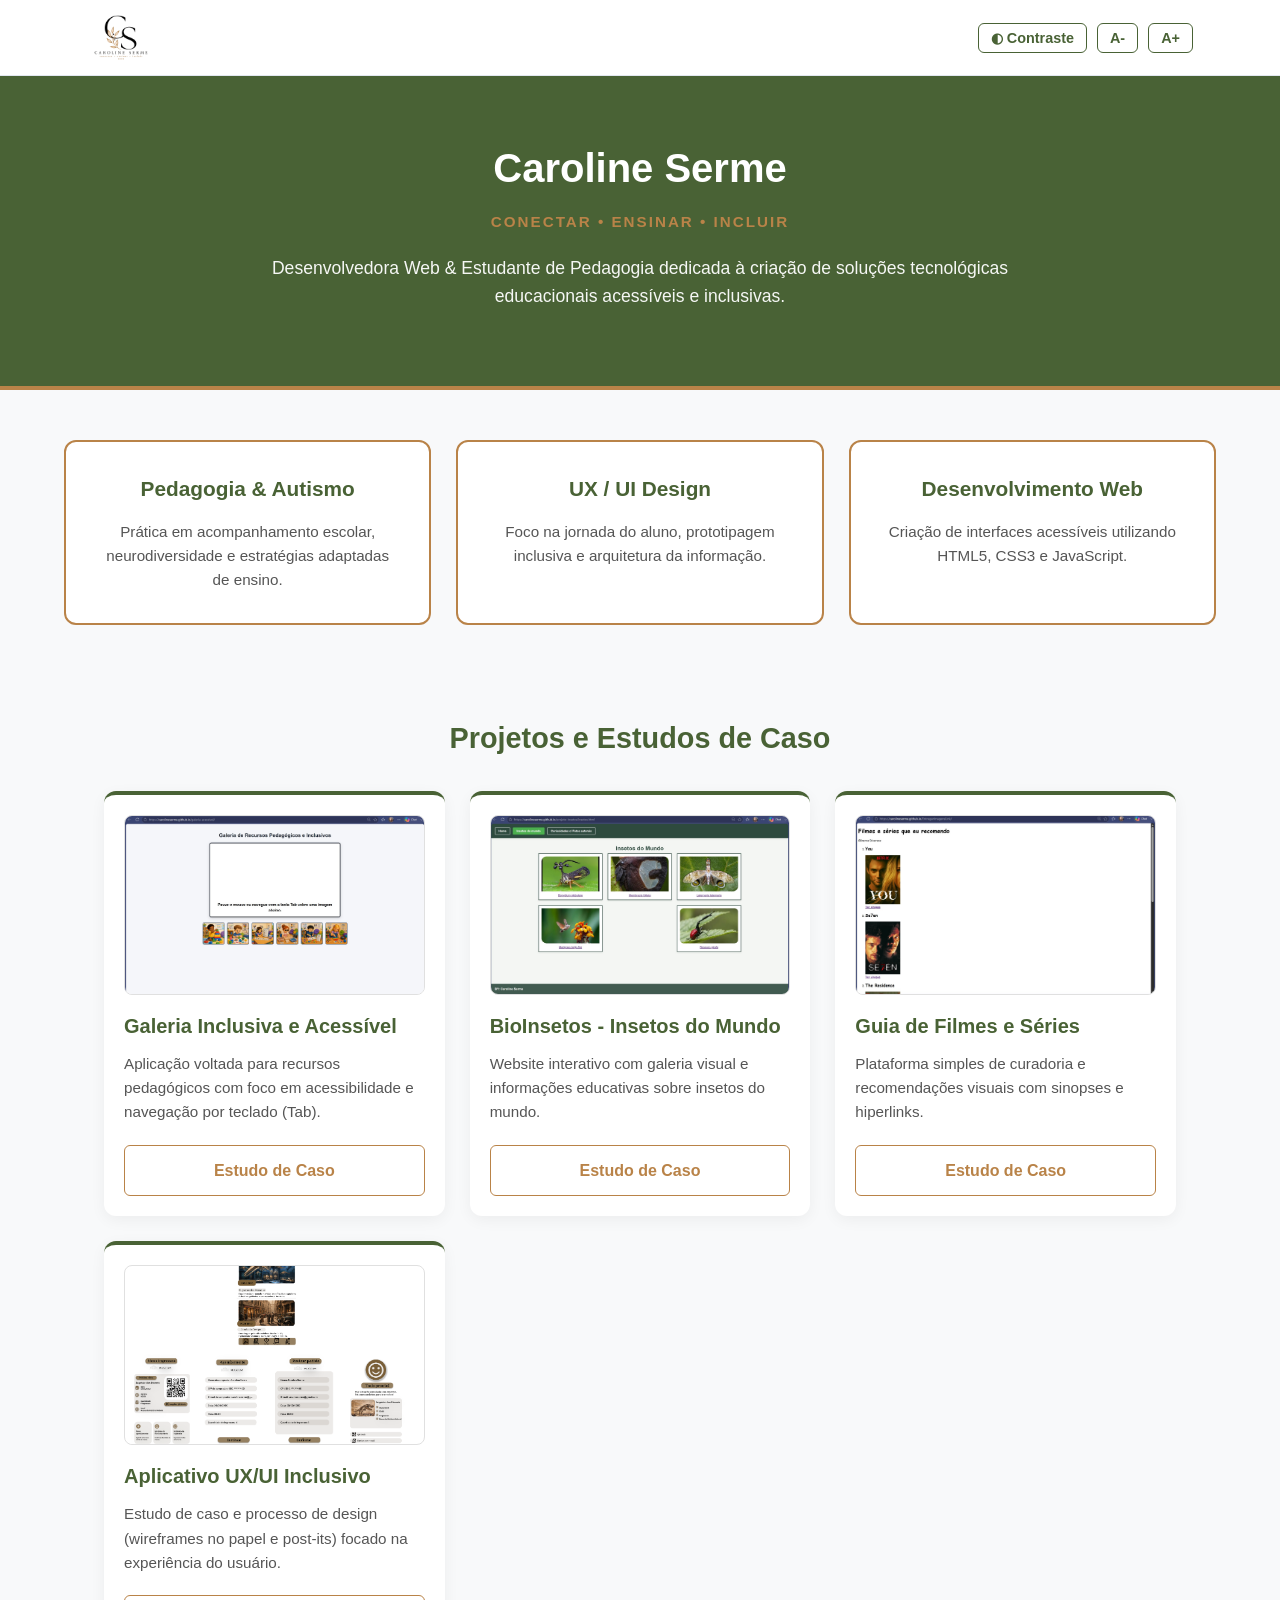
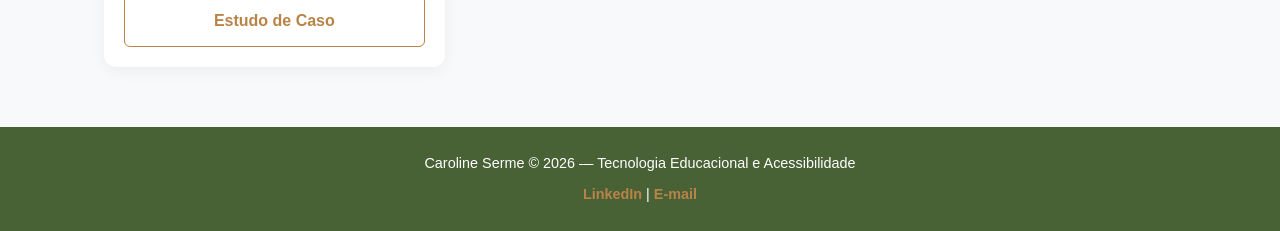
<file: index.html>
<!DOCTYPE html>
<html lang="pt-BR">
<head>
    <meta charset="UTF-8">
    <meta name="viewport" content="width=device-width, initial-scale=1.0">
    <title>Caroline Serme | Portfólio</title>
    <link rel="stylesheet" href="style.css">
    <link rel="icon" type="image/x-icon" href="img/favicon.ico">
</head>
<body>

    <!-- CABEÇALHO -->
    <header class="header">
        <div class="header-container">
            <div class="logo">
                <img src="img/logo.png" alt="Logotipo Caroline Serme">
            </div>
            <div class="accessibility-buttons">
                <button id="btn-contrast" class="access-btn">◐ Contraste</button>
                <button id="btn-decrease-font" class="access-btn">A-</button>
                <button id="btn-increase-font" class="access-btn">A+</button>
            </div>
        </div>
    </header>

    <!-- HERO SECTION -->
    <section class="hero">
        <div class="hero-container">
            <h1>Caroline Serme</h1>
            <p class="subtitle">CONECTAR • ENSINAR • INCLUIR</p>
            <p class="description">
                Desenvolvedora Web & Estudante de Pedagogia dedicada à criação de soluções tecnológicas educacionais acessíveis e inclusivas.
            </p>
        </div>
    </section>

    <!-- PILARES DE ATUAÇÃO -->
    <section class="pillars">
        <div class="pillars-container">
            <div class="pillar-card">
                <h3>Pedagogia & Autismo</h3>
                <p>Prática em acompanhamento escolar, neurodiversidade e estratégias adaptadas de ensino.</p>
            </div>
            <div class="pillar-card">
                <h3>UX / UI Design</h3>
                <p>Foco na jornada do aluno, prototipagem inclusiva e arquitetura da informação.</p>
            </div>
            <div class="pillar-card">
                <h3>Desenvolvimento Web</h3>
                <p>Criação de interfaces acessíveis utilizando HTML5, CSS3 e JavaScript.</p>
            </div>
        </div>
    </section>

    <!-- PROJETOS E ESTUDOS DE CASO -->
    <main class="projects-section">
    <h2>Projetos e Estudos de Caso</h2>
    <div class="projects-container">

        <!-- CARD 1: GALERIA INCLUSIVA -->
        <div class="project-card">
            <img src="img/preview-galeria.png" alt="Preview da Galeria Inclusiva" class="project-img">
            <h3>Galeria Inclusiva e Acessível</h3>
            <p>Aplicação voltada para recursos pedagógicos com foco em acessibilidade e navegação por teclado (Tab).</p>
            <a href="galeria.html" class="btn-project btn-outline">Estudo de Caso</a>
        </div>

        <!-- CARD 2: INSETOS DO MUNDO -->
        <div class="project-card">
            <img src="img/preview-insetos.png" alt="Preview do site Insetos do Mundo" class="project-img">
            <h3>BioInsetos - Insetos do Mundo</h3>
            <p>Website interativo com galeria visual e informações educativas sobre insetos do mundo.</p>
            <a href="insetos.html" class="btn-project btn-outline">Estudo de Caso</a>
        </div>

        <!-- CARD 3: GUIA DE FILMES E SÉRIES -->
        <div class="project-card">
            <img src="img/preview-filmes.png" alt="Preview do Guia de Filmes e Séries" class="project-img">
            <h3>Guia de Filmes e Séries</h3>
            <p>Plataforma simples de curadoria e recomendações visuais com sinopses e hiperlinks.</p>
            <a href="filmes.html" class="btn-project btn-outline">Estudo de Caso</a>
        </div>

        <!-- CARD 4: APLICATIVO UX/UI INCLUSIVO -->
        <div class="project-card">
            <img src="img/ux-app-telas-finais.png" alt="Preview do Aplicativo UX/UI Inclusivo" class="project-img">
            <h3>Aplicativo UX/UI Inclusivo</h3>
            <p>Estudo de caso e processo de design (wireframes no papel e post-its) focado na experiência do usuário.</p>
            <a href="app-ux.html" class="btn-project btn-outline">Estudo de Caso</a>
        </div>

    </div>
</main>

    <!-- RODAPÉ -->
    <footer class="footer">
        <p>Caroline Serme © 2026 — Tecnologia Educacional e Acessibilidade</p>
        <div class="footer-links">
            <a href="https://www.linkedin.com/in/carolineserme/" target="_blank">LinkedIn</a> | 
            <a href="mailto:carolineserme22@gmail.com">E-mail</a>
        </div>
    </footer>

    <script src="script.js"></script>
</body>
</html>
</file>
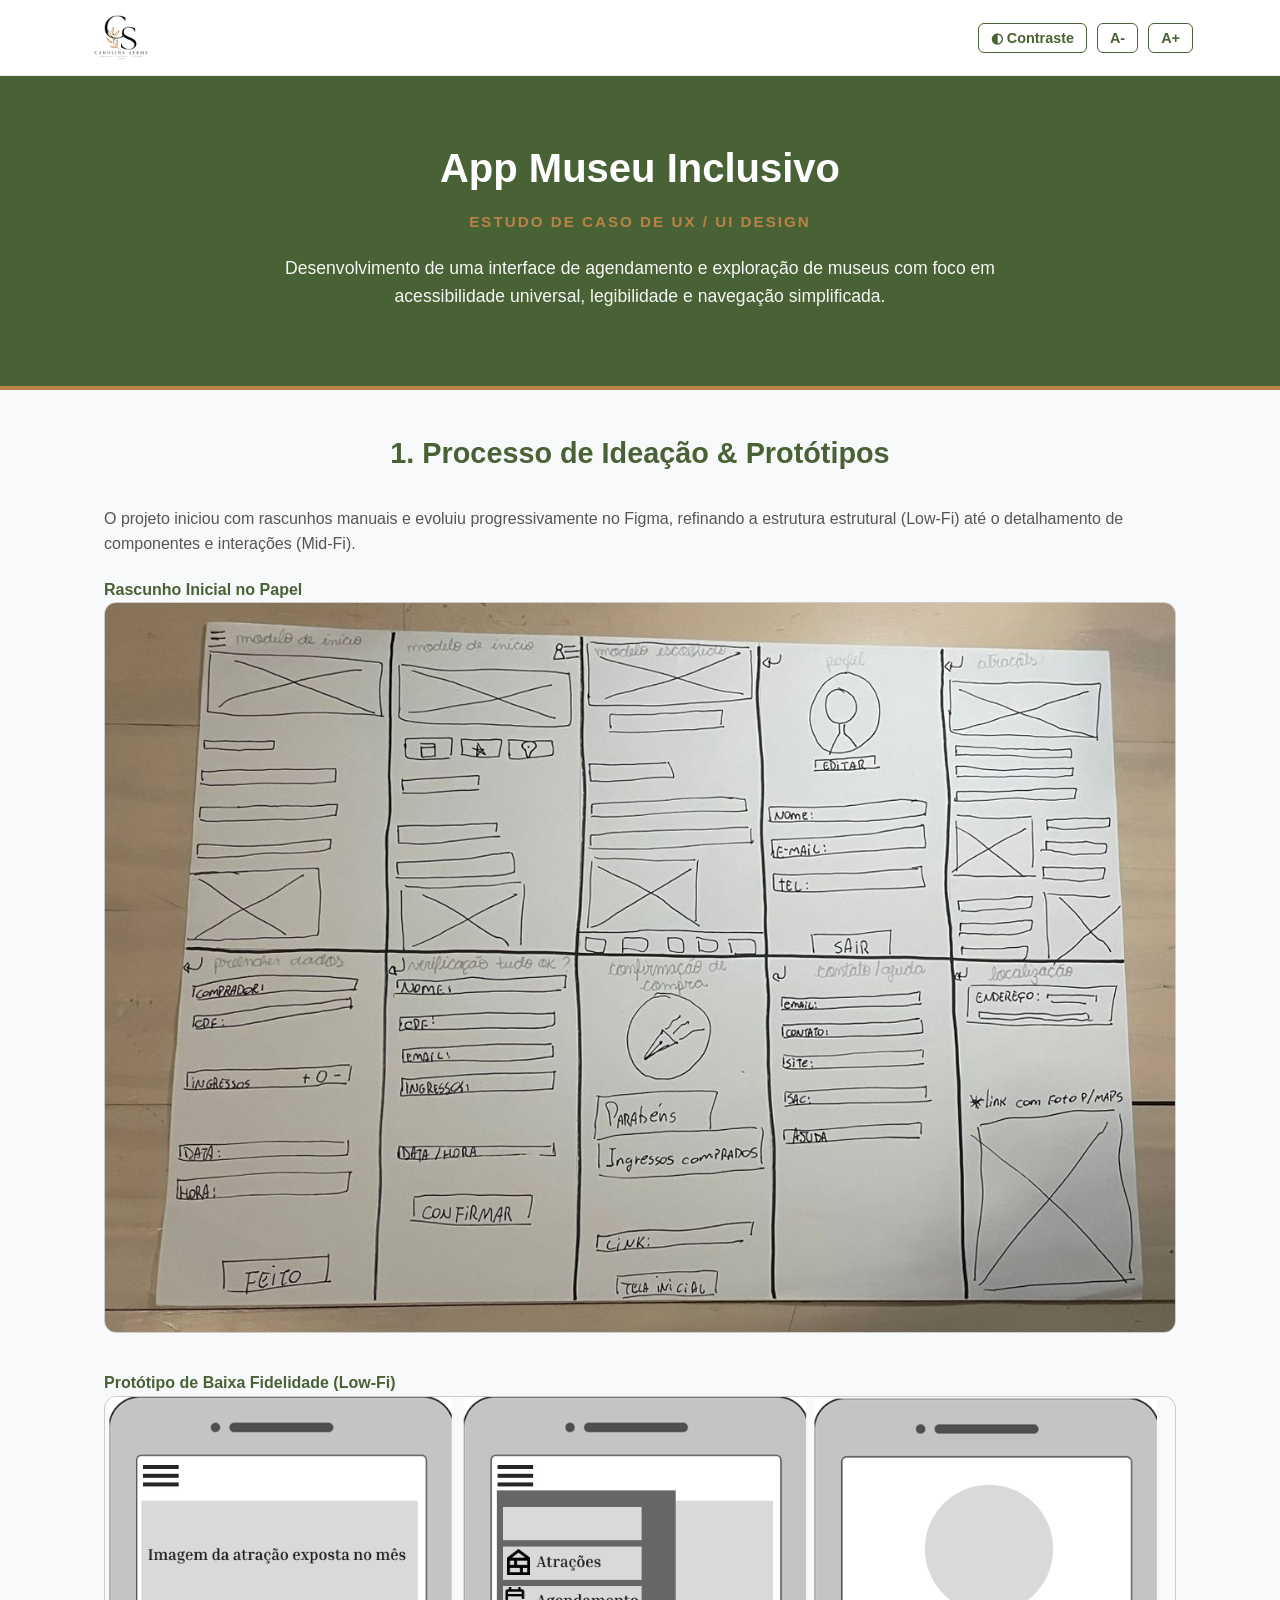
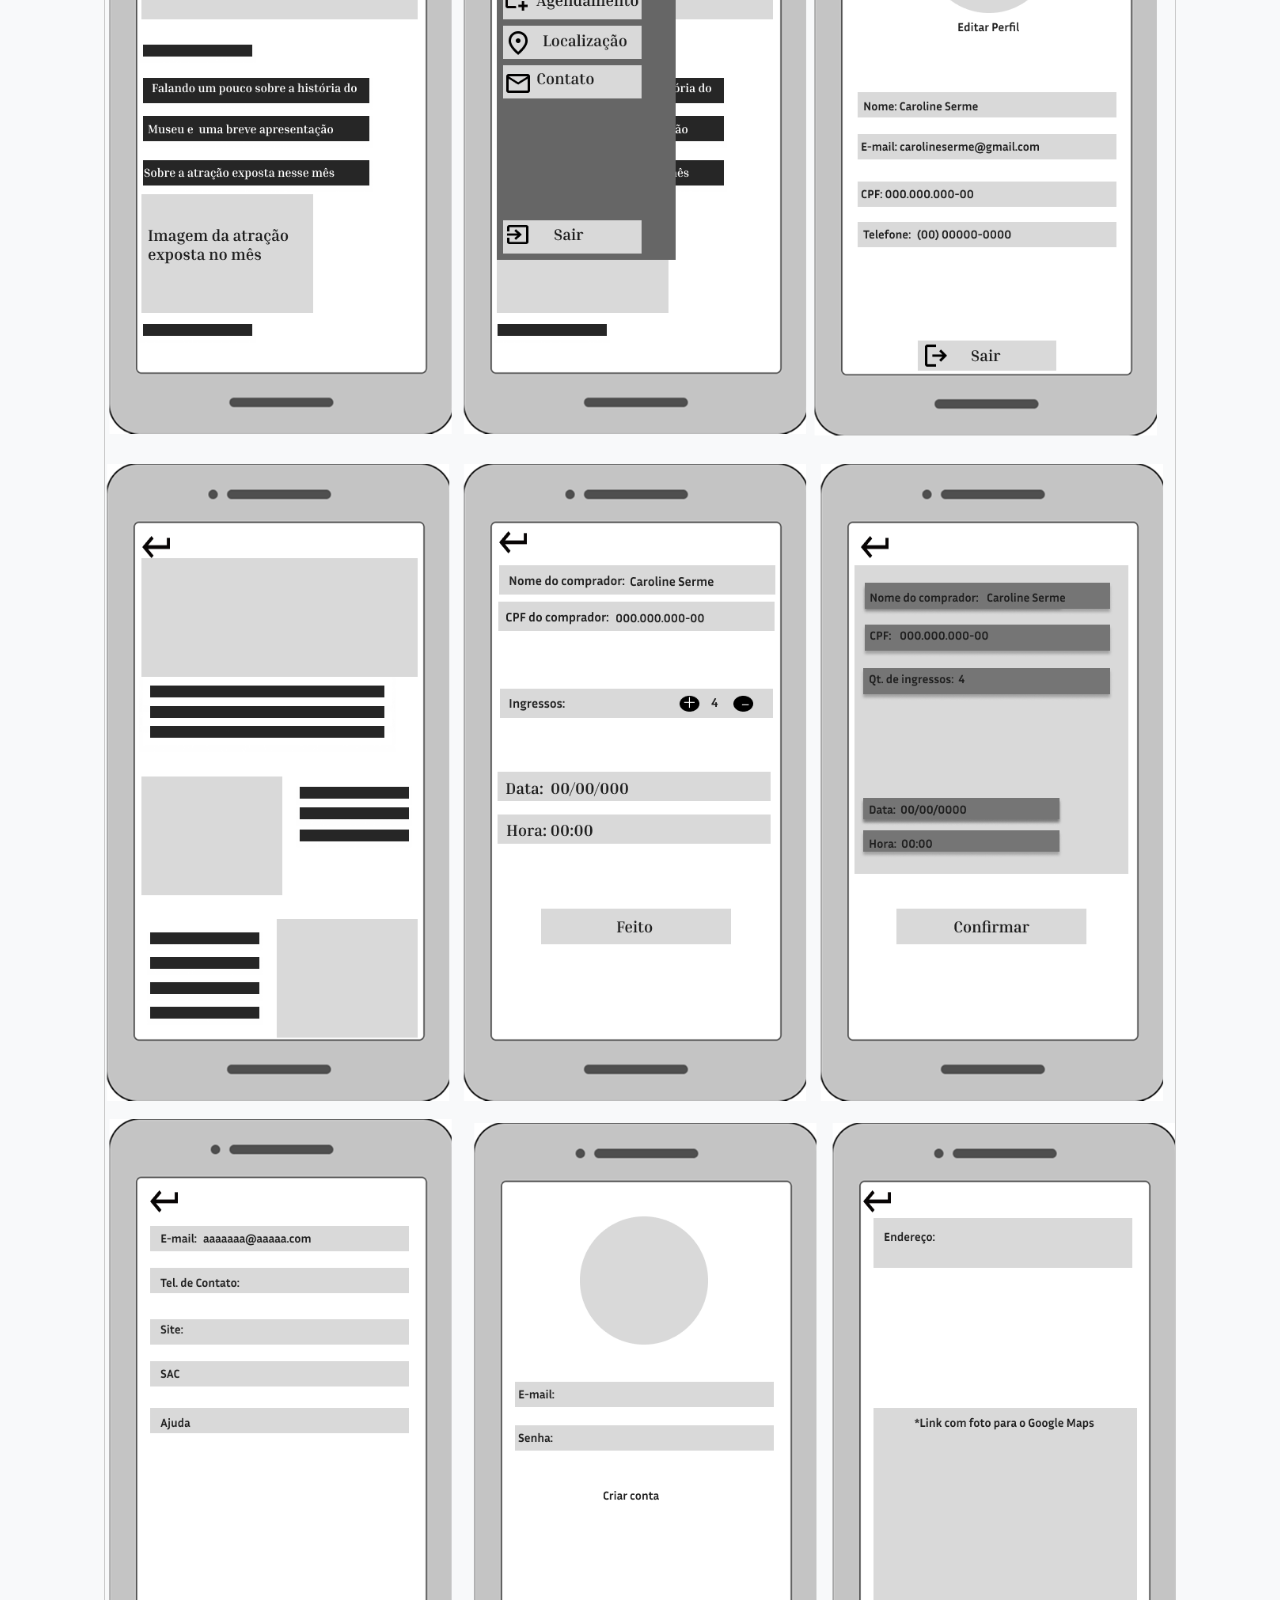
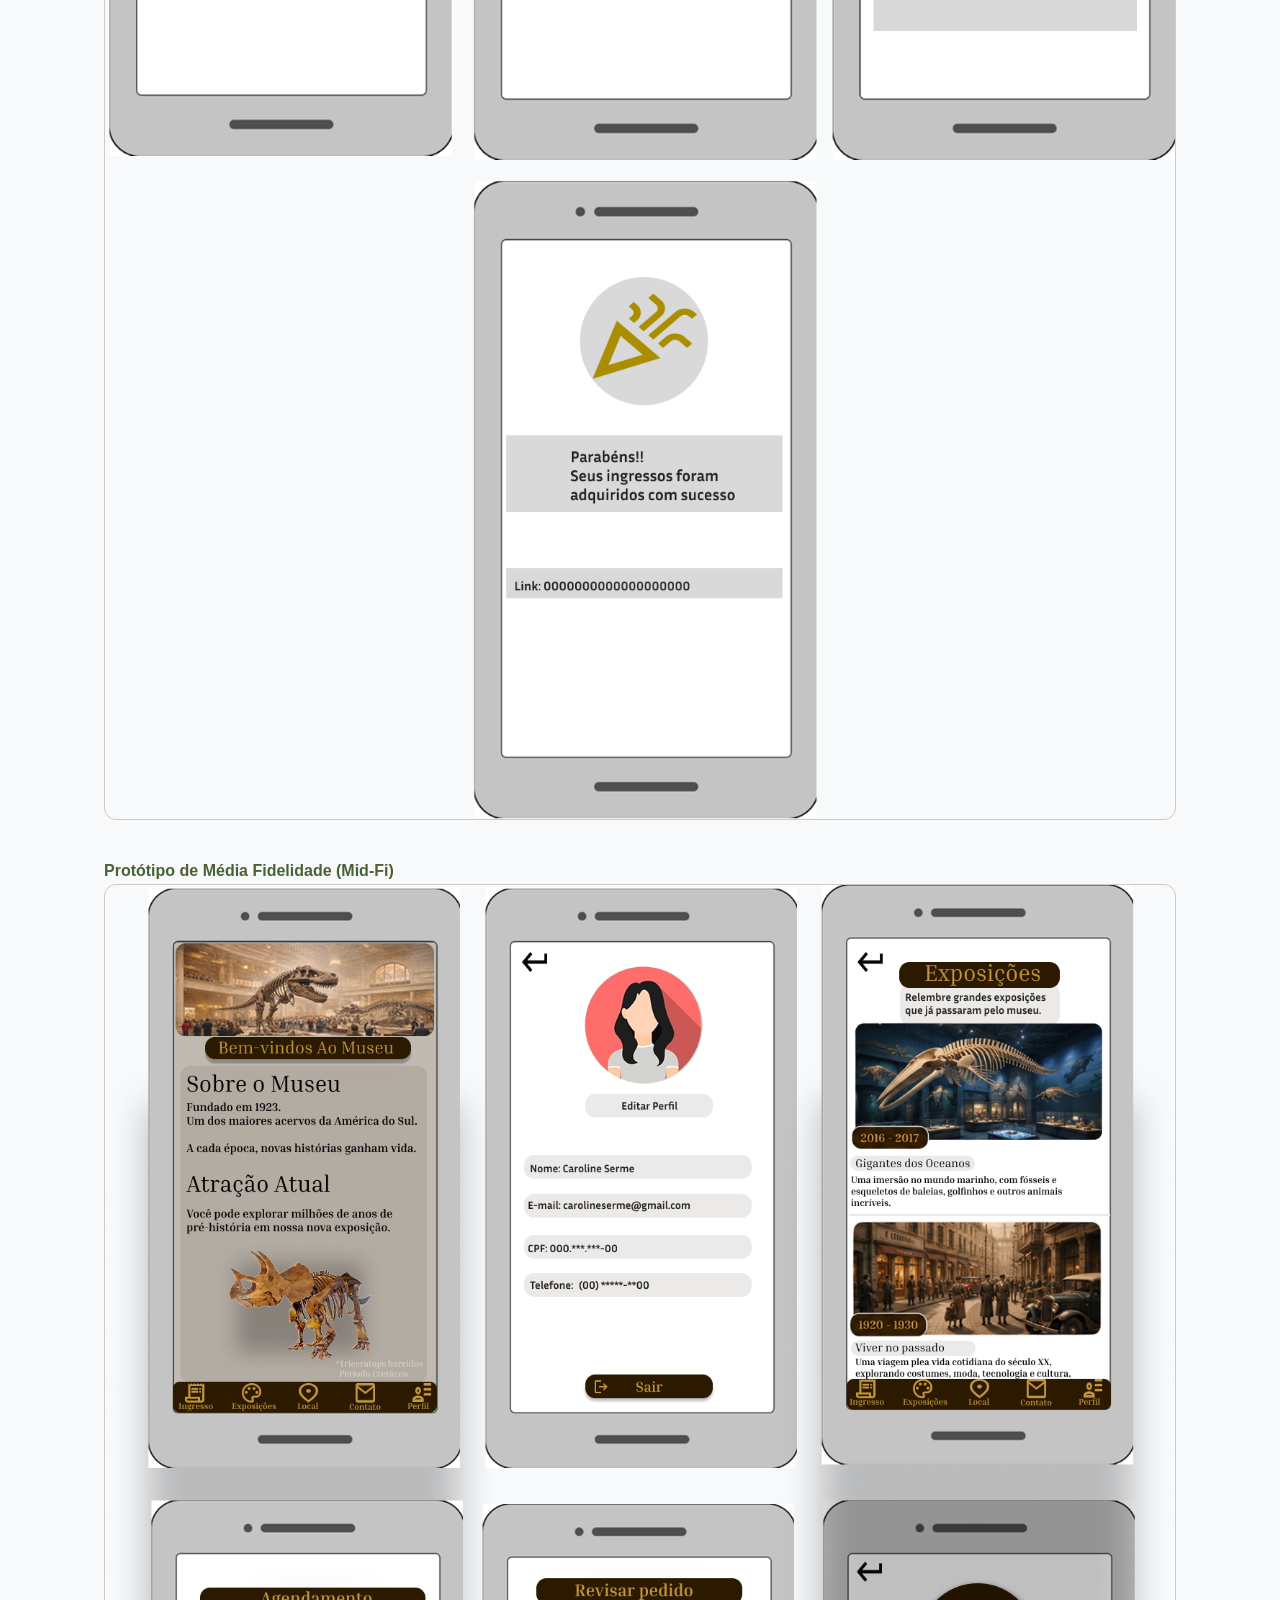
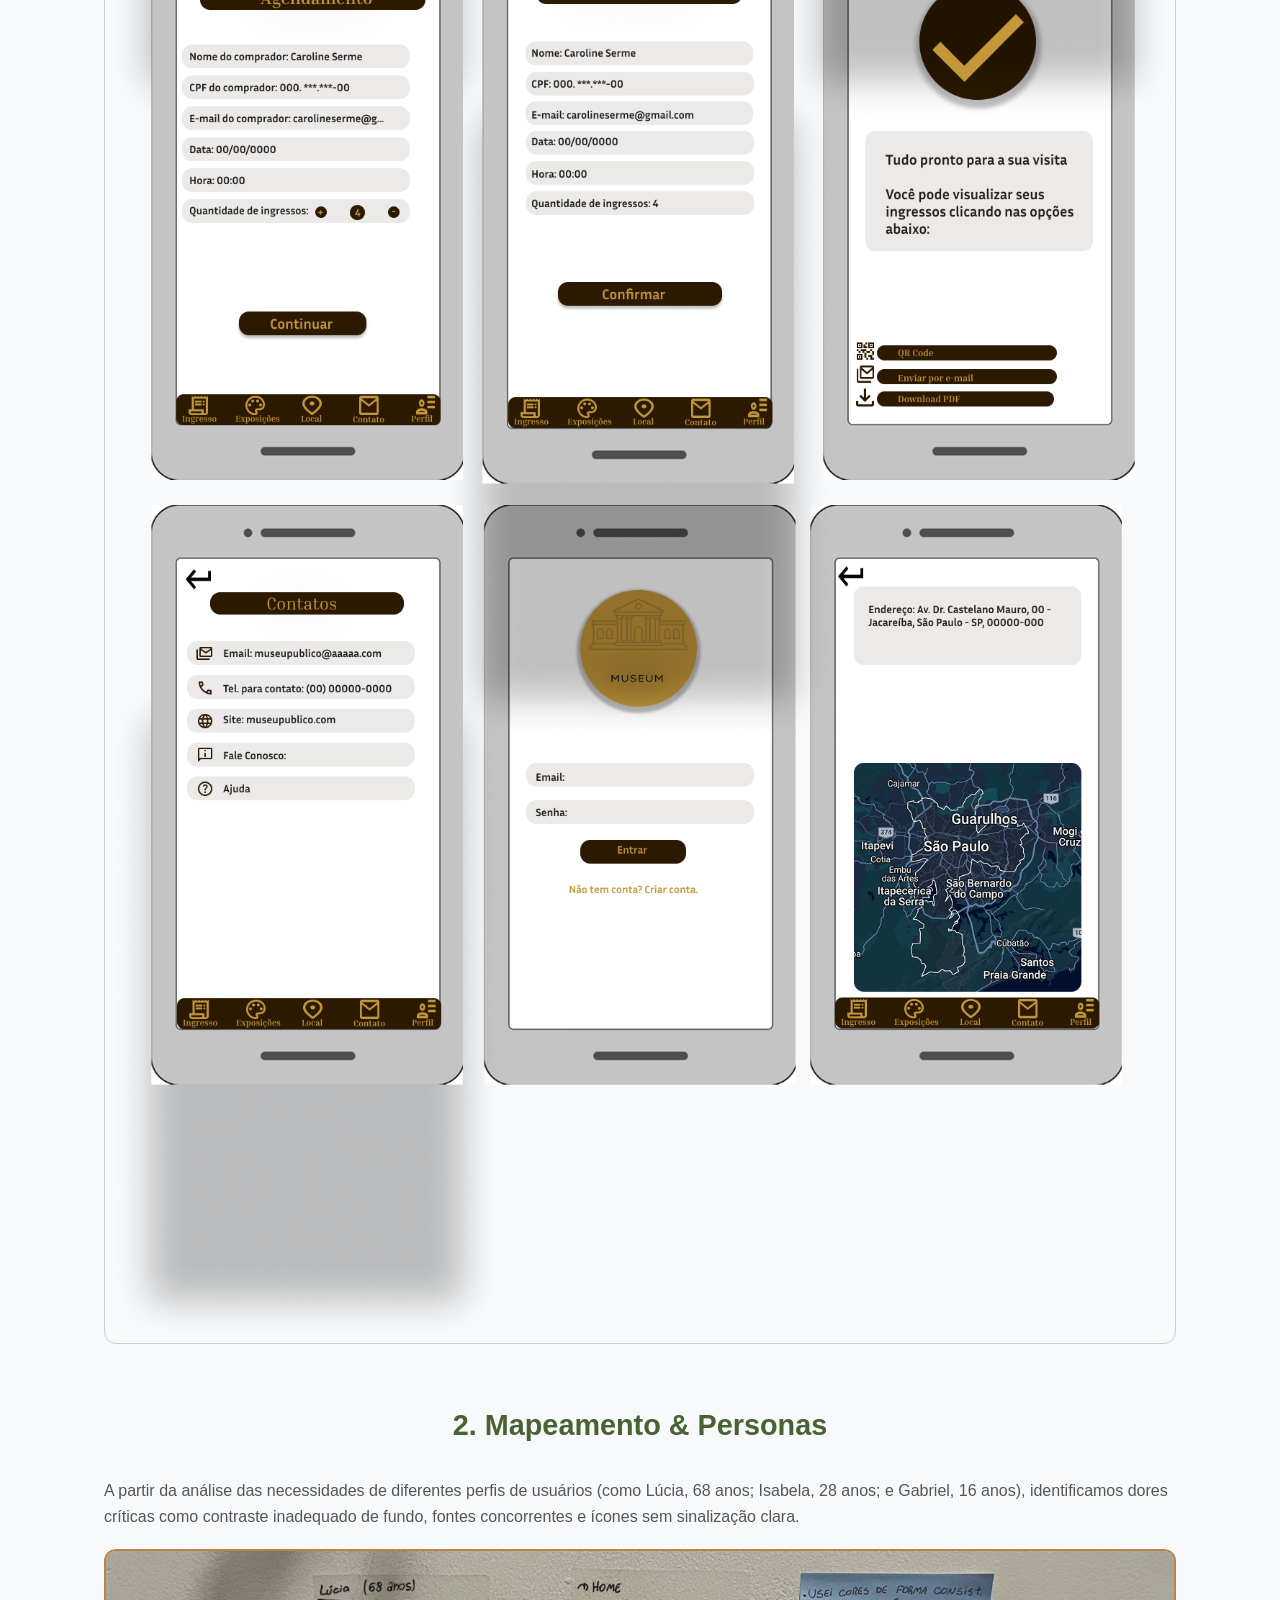
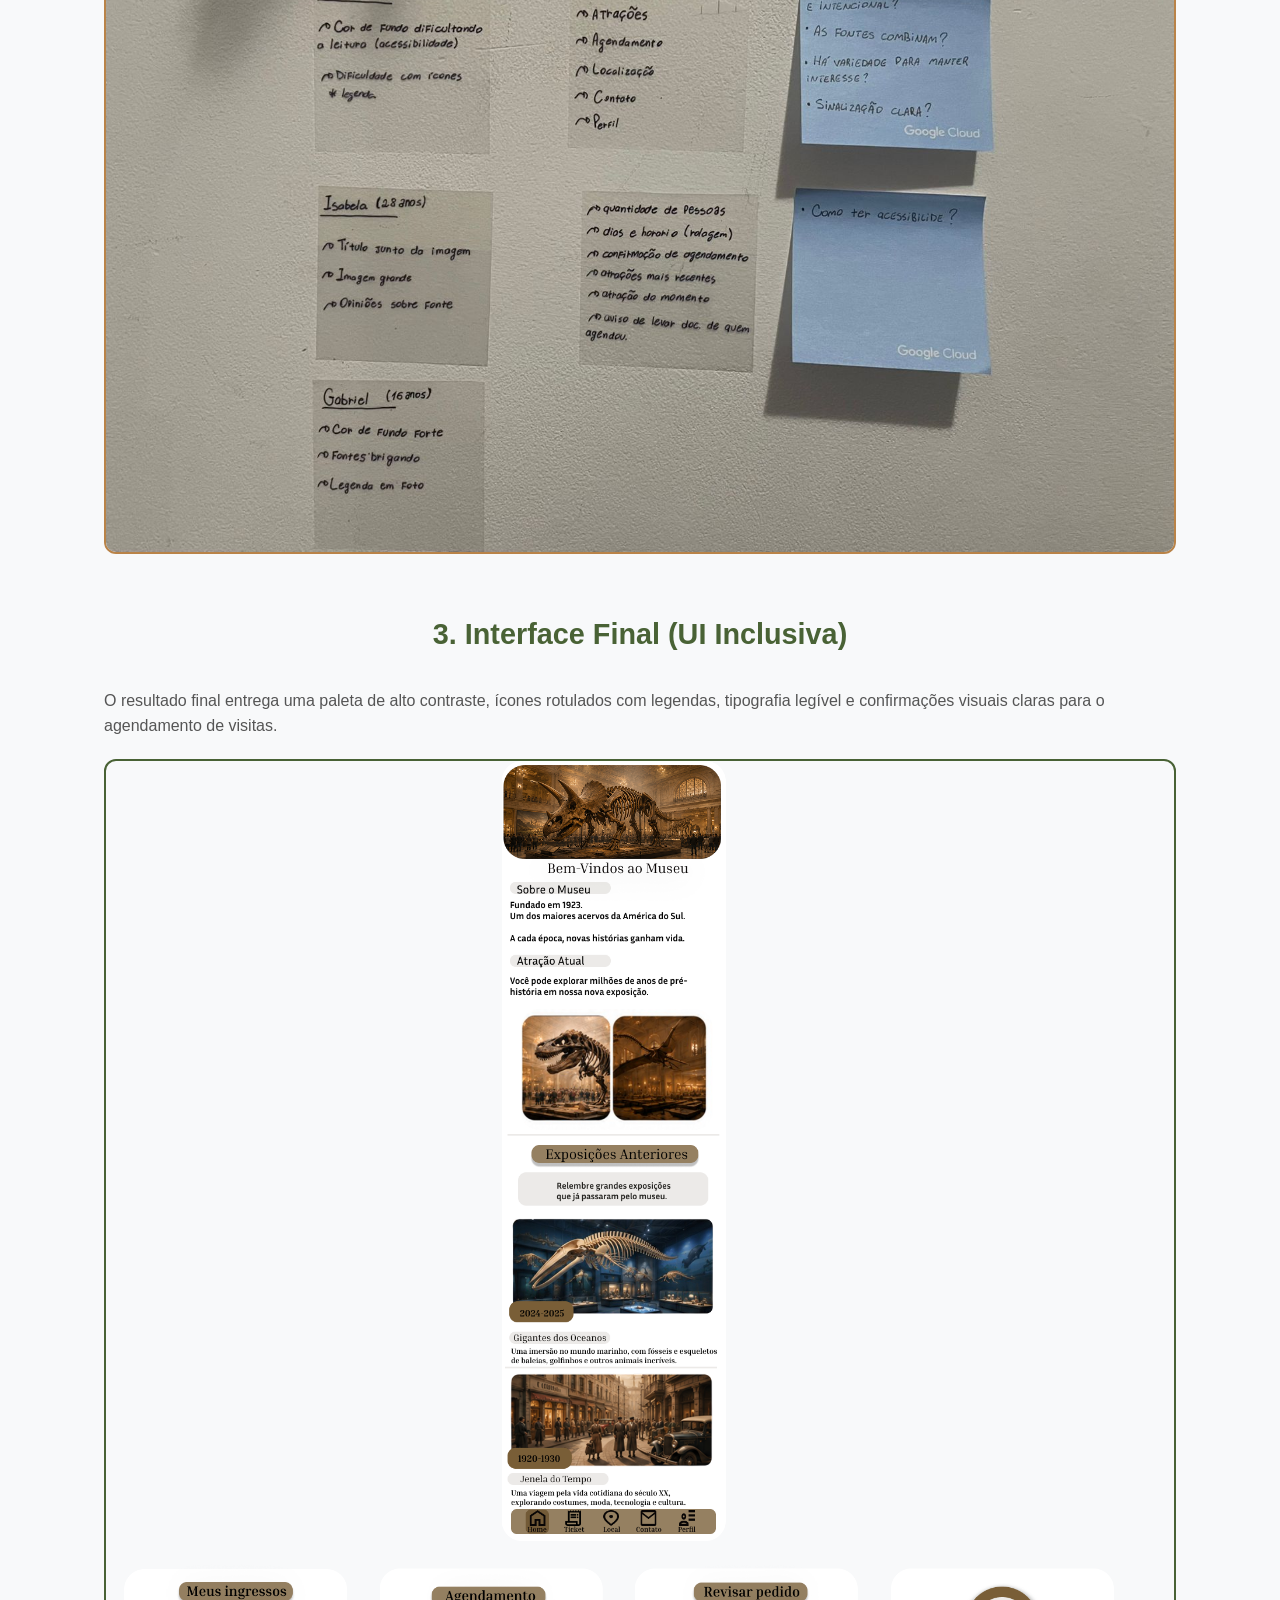
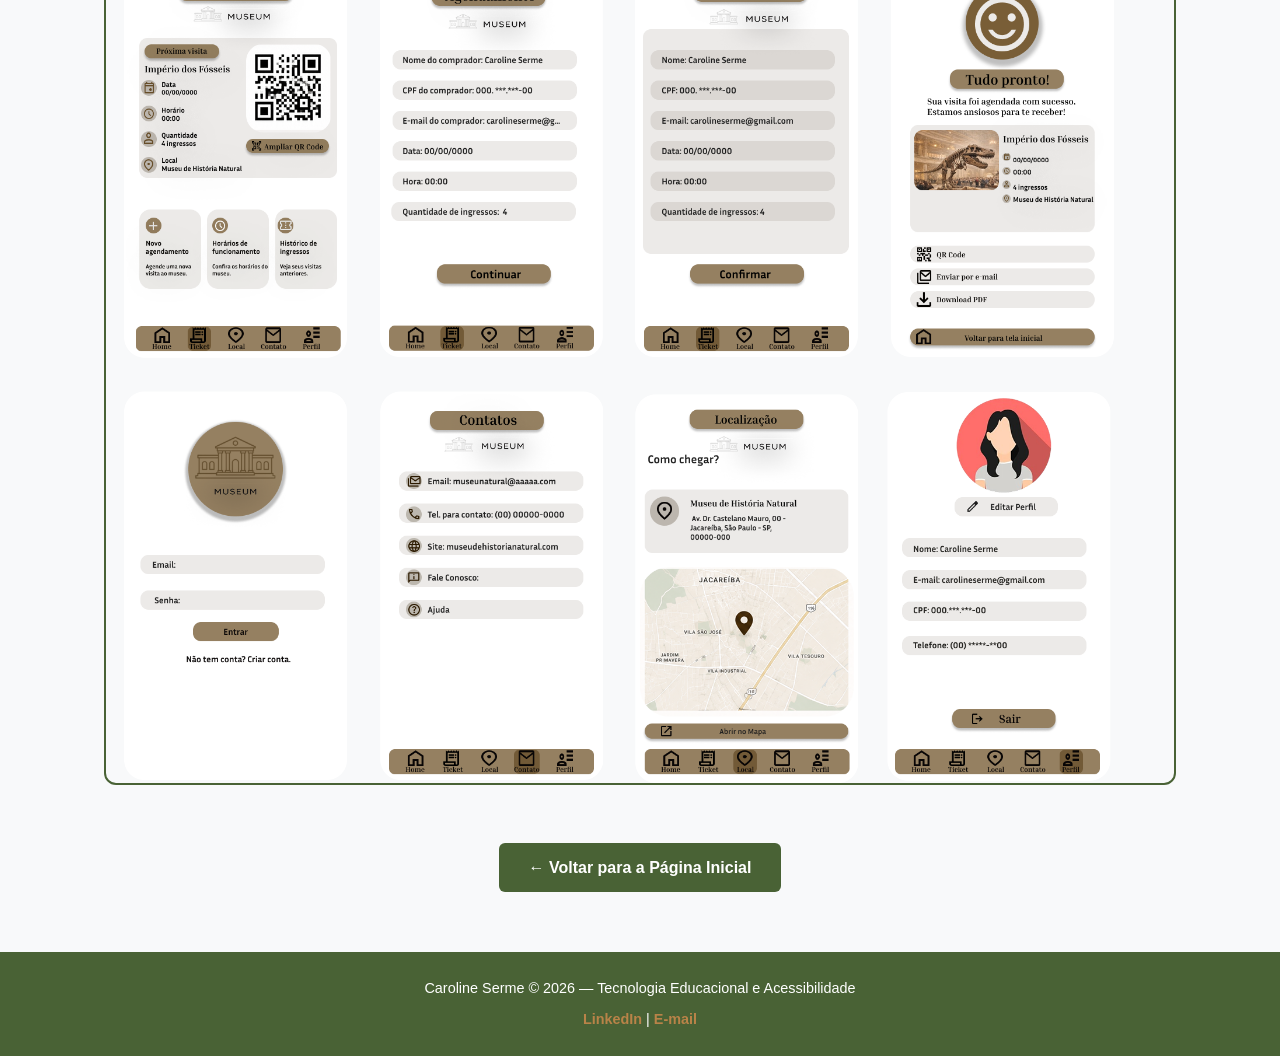
<file: app-ux.html>
<!DOCTYPE html>
<html lang="pt-BR">
<head>
    <meta charset="UTF-8">
    <meta name="viewport" content="width=device-width, initial-scale=1.0">
    <title>Estudo de Caso UX/UI — App de Museu | Caroline Serme</title>
    <link rel="icon" type="image/x-icon" href="img/favicon.ico">
    <link rel="stylesheet" href="style.css">
</head>
<body>

    <!-- CABEÇALHO -->
    <header class="header">
        <div class="header-container">
            <div class="logo">
                <a href="index.html"><img src="img/logo.png" alt="Logotipo Caroline Serme"></a>
            </div>
            <div class="accessibility-buttons">
                <button id="btn-contrast" class="access-btn">◐ Contraste</button>
                <button id="btn-decrease-font" class="access-btn">A-</button>
                <button id="btn-increase-font" class="access-btn">A+</button>
            </div>
        </div>
    </header>

    <!-- BANNER DE APRESENTAÇÃO -->
    <section class="hero">
        <div class="hero-container">
            <h1>App Museu Inclusivo</h1>
            <p class="subtitle">ESTUDO DE CASO DE UX / UI DESIGN</p>
            <p class="description">
                Desenvolvimento de uma interface de agendamento e exploração de museus com foco em acessibilidade universal, legibilidade e navegação simplificada.
            </p>
        </div>
    </section>

    <main class="projects-section" style="margin-top: 40px;">

        <!-- SEÇÃO 1: PROCESSOS E PROTÓTIPOS -->
        <section style="margin-bottom: 50px;">
            <h2>1. Processo de Ideação & Protótipos</h2>
            <p style="margin-bottom: 20px; color: var(--text-muted);">
                O projeto iniciou com rascunhos manuais e evoluiu progressivamente no Figma, refinando a estrutura estrutural (Low-Fi) até o detalhamento de componentes e interações (Mid-Fi).
            </p>
            
            <p style="font-weight: 600; color: var(--green-primary); margin-top: 20px;">Rascunho Inicial no Papel</p>
            <div style="text-align: center; margin-bottom: 30px;">
                <img src="img/ux-wireframe-papel.jpg" alt="Wireframe no papel mostrando fluxo do aplicativo" style="max-width: 100%; border-radius: 12px; border: 1px solid #ccc;">
            </div>

            <p style="font-weight: 600; color: var(--green-primary); margin-top: 20px;">Protótipo de Baixa Fidelidade (Low-Fi)</p>
            <div style="text-align: center; margin-bottom: 30px;">
                <img src="img/ux-figma-lowfi.png" alt="Wireframe de baixa fidelidade no Figma" style="max-width: 100%; border-radius: 12px; border: 1px solid #ccc;">
            </div>

            <p style="font-weight: 600; color: var(--green-primary); margin-top: 20px;">Protótipo de Média Fidelidade (Mid-Fi)</p>
            <div style="text-align: center;">
                <img src="img/ux-figma-midfi.png" alt="Protótipo de média fidelidade com componentes visuais" style="max-width: 100%; border-radius: 12px; border: 1px solid #ccc;">
            </div>
        </section>

        <!-- SEÇÃO 2: MAPEAMENTO E PERSONAS -->
        <section style="margin-bottom: 50px;">
            <h2>2. Mapeamento & Personas</h2>
            <p style="margin-bottom: 20px; color: var(--text-muted);">
                A partir da análise das necessidades de diferentes perfis de usuários (como Lúcia, 68 anos; Isabela, 28 anos; e Gabriel, 16 anos), identificamos dores críticas como contraste inadequado de fundo, fontes concorrentes e ícones sem sinalização clara.
            </p>
            <div style="text-align: center;">
                <img src="img/ux-personas-postit.jpg" alt="Mapeamento de personas e critérios de acessibilidade em post-its" style="max-width: 100%; border-radius: 12px; border: 2px solid var(--gold-accent);">
            </div>
        </section>

        <!-- SEÇÃO 3: DESIGN FINAL -->
        <section style="margin-bottom: 50px;">
            <h2>3. Interface Final (UI Inclusiva)</h2>
            <p style="margin-bottom: 20px; color: var(--text-muted);">
                O resultado final entrega uma paleta de alto contraste, ícones rotulados com legendas, tipografia legível e confirmações visuais claras para o agendamento de visitas.
            </p>
            <div style="text-align: center;">
                <img src="img/ux-app-telas-finais.png" alt="Telas finais do aplicativo de museu" style="max-width: 100%; border-radius: 12px; border: 2px solid var(--green-primary);">
            </div>
        </section>

        <!-- BOTÃO VOLTAR -->
        <div style="text-align: center; margin-top: 40px;">
            <a href="index.html" class="btn-project" style="display: inline-block; width: auto; padding: 12px 30px;">← Voltar para a Página Inicial</a>
        </div>

    </main>

    <!-- RODAPÉ -->
    <footer class="footer">
        <p>Caroline Serme © 2026 — Tecnologia Educacional e Acessibilidade</p>
        <div class="footer-links">
            <a href="https://www.linkedin.com/in/carolineserme/" target="_blank">LinkedIn</a> | 
            <a href="mailto:carolineserme22@gmail.com">E-mail</a>
        </div>
    </footer>

    <script src="script.js"></script>
</body>
</html>
</file>
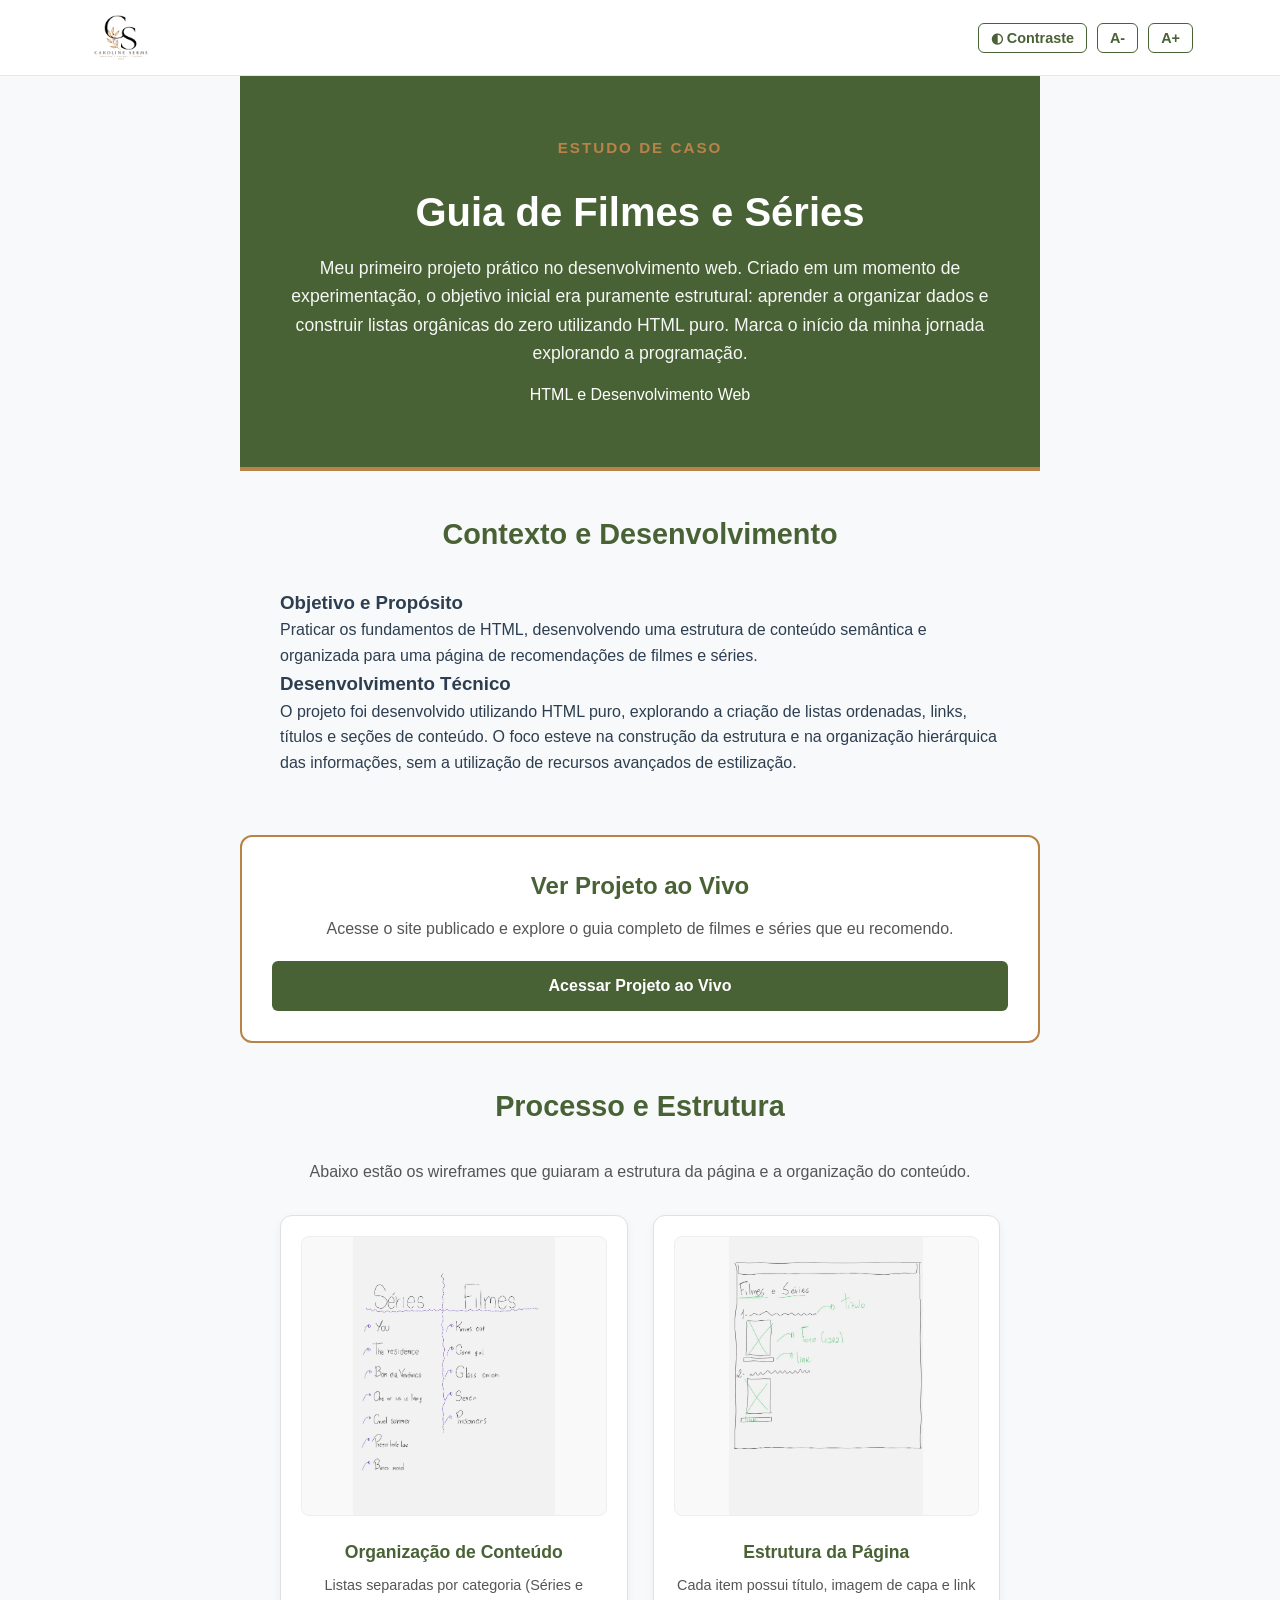
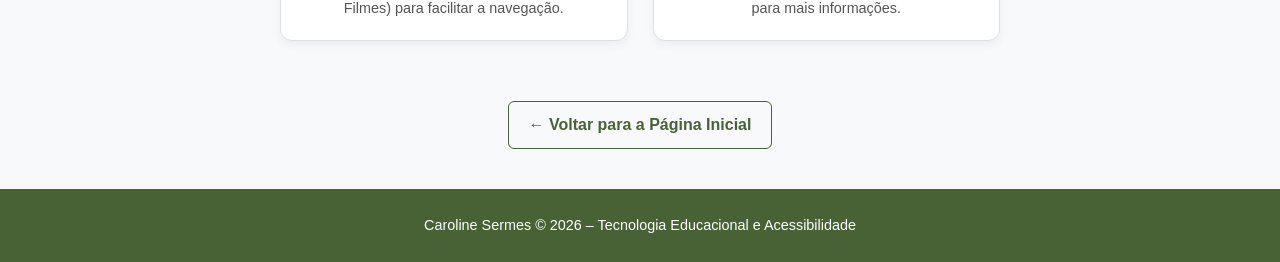
<file: filmes.html>
<!DOCTYPE html>
<html lang="pt-BR">
<head>
    <meta charset="UTF-8">
    <meta name="viewport" content="width=device-width, initial-scale=1.0">
    <title>Estudo de Caso — Guia de Filmes e Séries</title>
    <link rel="stylesheet" href="style.css">
    <link rel="icon" type="image/x-icon" href="img/favicon.ico">
</head>
<body>

    <!-- CABEÇALHO PADRONIZADO -->
    <header class="header">
        <div class="header-container">
            <div class="logo">
                <a href="index.html"><img src="img/logo.png" alt="Logotipo Caroline Serme"></a>
            </div>
            <div class="accessibility-buttons">
                <button id="btn-contrast" class="access-btn">◐ Contraste</button>
                <button id="btn-decrease-font" class="access-btn">A-</button>
                <button id="btn-increase-font" class="access-btn">A+</button>
            </div>
        </div>
    </header>

    <main class="case-study-container">
        
        <!-- HERO SECTION -->
        <section class="case-hero">
            <div class="case-hero-text">
                <span class="case-subtitle">ESTUDO DE CASO</span>
                <h1>Guia de Filmes e Séries</h1>
                <p class="hero-summary">
                    Meu primeiro projeto prático no desenvolvimento web. Criado em um momento de experimentação, o objetivo inicial era puramente estrutural: aprender a organizar dados e construir listas orgânicas do zero utilizando HTML puro. Marca o início da minha jornada explorando a programação.
                </p>
                <div class="tags">
                    <span class="tag">HTML e </span>
                    <span class="tag">Desenvolvimento Web</span>
                </div>
            </div>
        </section>

        <!-- SEÇÃO CONTEXTO -->
        <section class="case-section">
            <h2>Contexto e Desenvolvimento</h2>
            <div class="context-grid">
                <div class="context-card">
                    <h3>Objetivo e Propósito</h3>
                    <p>Praticar os fundamentos de HTML, desenvolvendo uma estrutura de conteúdo semântica e organizada para uma página de recomendações de filmes e séries.</p>
                </div>
                <div class="context-card">
                    <h3>Desenvolvimento Técnico</h3>
                    <p>O projeto foi desenvolvido utilizando HTML puro, explorando a criação de listas ordenadas, links, títulos e seções de conteúdo. O foco esteve na construção da estrutura e na organização hierárquica das informações, sem a utilização de recursos avançados de estilização.</p>
                </div>
            </div>
        </section>

        <!-- SEÇÃO CTA -->
        <section class="case-cta-box">
            <h2>Ver Projeto ao Vivo</h2>
            <p>Acesse o site publicado e explore o guia completo de filmes e séries que eu recomendo.</p>
            <a href="https://carolineserme.github.io/EntregarImagensLink/" target="_blank" class="btn-project btn-live">Acessar Projeto ao Vivo</a>
        </section>

        <!-- SEÇÃO PROCESSO E ESTRUTURA -->
        <section class="case-section">
            <h2>Processo e Estrutura</h2>
            <p class="section-intro">Abaixo estão os wireframes que guiaram a estrutura da página e a organização do conteúdo.</p>
            
            <div class="wireframes-grid">
                <div class="wireframe-card">
                    <img src="img/wireframe-filmes-2.png" alt="Wireframe do Guia de Filmes e Séries - Lista de Conteúdo" class="wireframe-img">
                    <h3>Organização de Conteúdo</h3>
                    <p>Listas separadas por categoria (Séries e Filmes) para facilitar a navegação.</p>
                </div>
                <div class="wireframe-card">
                    <img src="img/wireframe-filmes-1.png" alt="Wireframe do Guia de Filmes e Séries - Estrutura da Página" class="wireframe-img">
                    <h3>Estrutura da Página</h3>
                    <p>Cada item possui título, imagem de capa e link para mais informações.</p>
                </div>
            </div>
        </section>

        <!-- BOTÃO VOLTAR -->
        <div class="back-navigation">
            <a href="index.html" class="btn-back">← Voltar para a Página Inicial</a>
        </div>

    </main>

    <footer class="footer">
        <p>Caroline Sermes © 2026 – Tecnologia Educacional e Acessibilidade</p>
    </footer>

    <script src="script.js"></script>
</body>
</html>
</file>
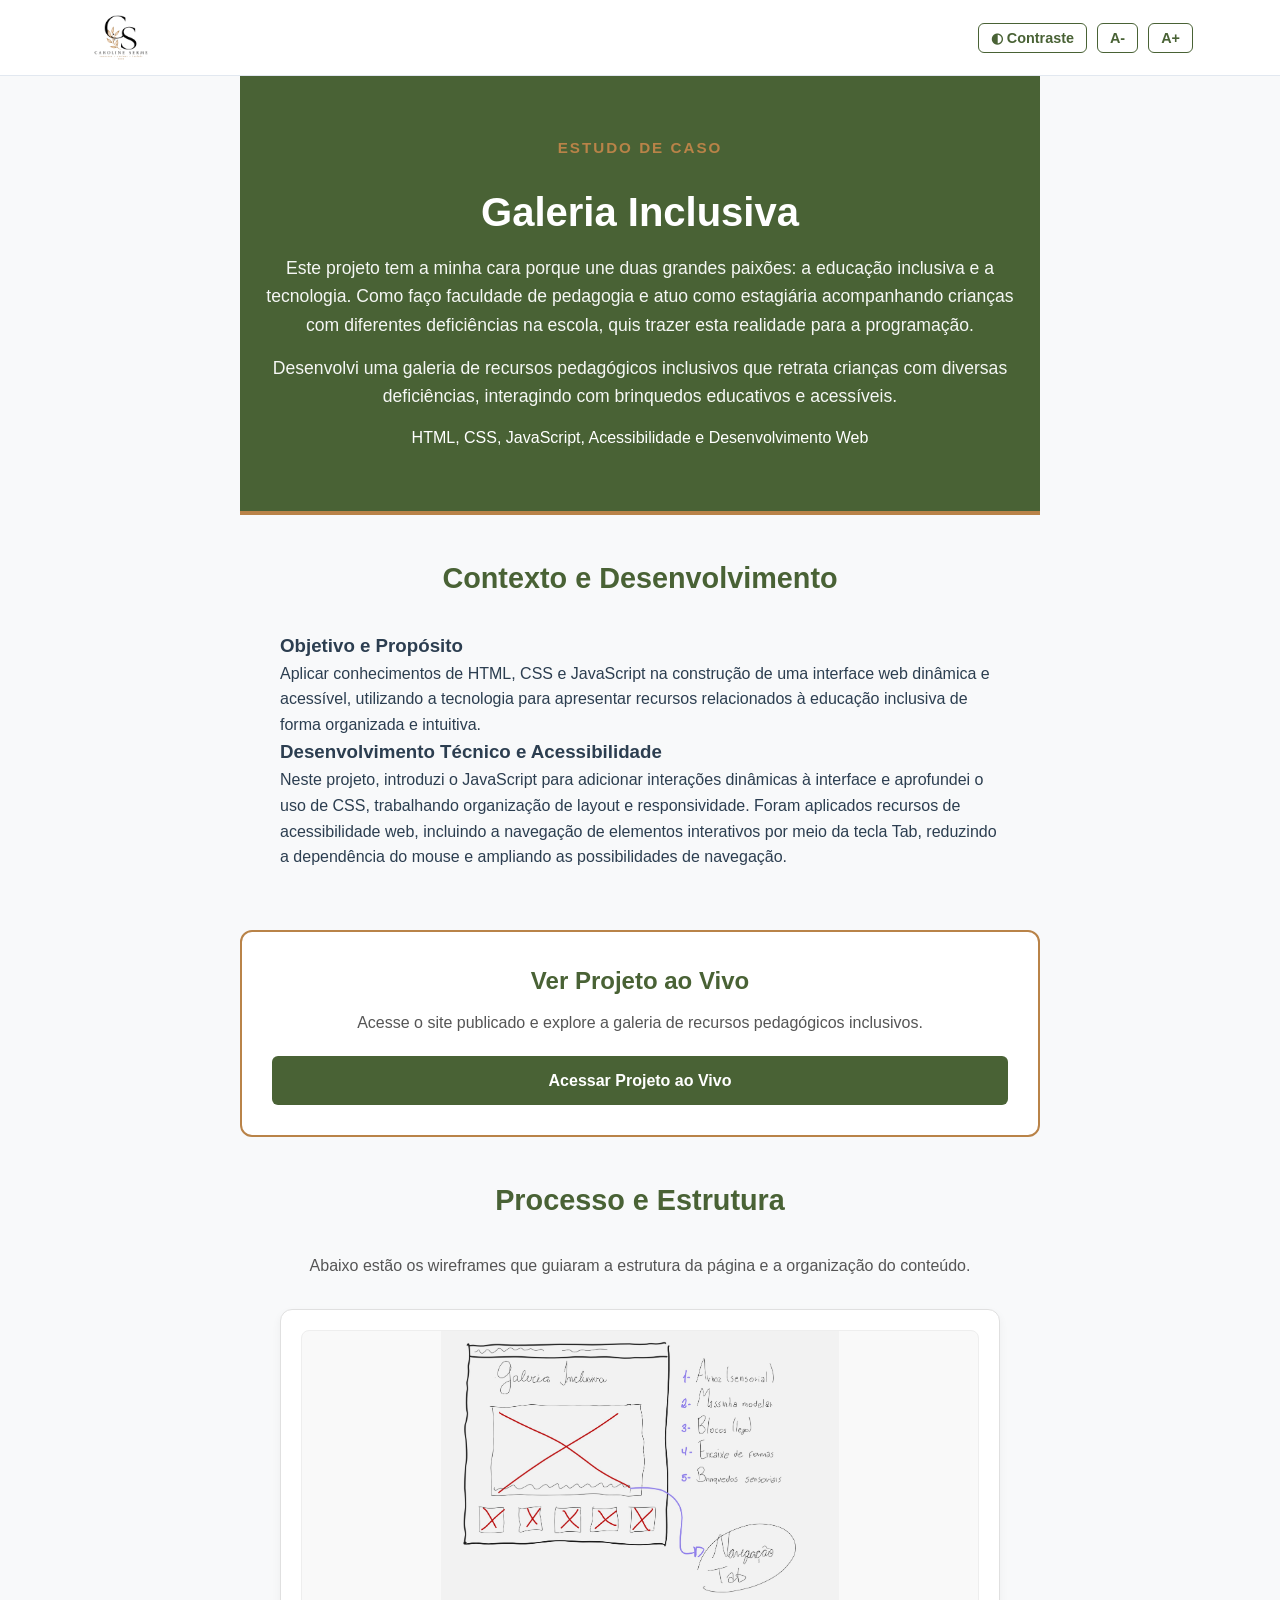
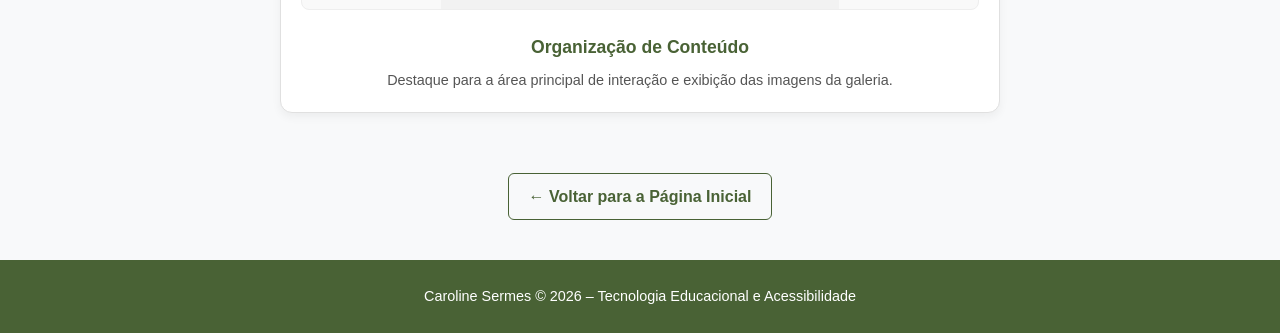
<file: galeria.html>
<!DOCTYPE html>
<html lang="pt-BR">
<head>
    <meta charset="UTF-8">
    <meta name="viewport" content="width=device-width, initial-scale=1.0">
    <title>Estudo de Caso — Galeria Inclusiva</title>
    <link rel="stylesheet" href="style.css">
    <link rel="icon" type="image/x-icon" href="img/favicon.ico">
</head>
<body>

    <!-- CABEÇALHO PADRONIZADO -->
    <header class="header">
        <div class="header-container">
            <div class="logo">
                <a href="index.html"><img src="img/logo.png" alt="Logotipo Caroline Serme"></a>
            </div>
            <div class="accessibility-buttons">
                <button id="btn-contrast" class="access-btn">◐ Contraste</button>
                <button id="btn-decrease-font" class="access-btn">A-</button>
                <button id="btn-increase-font" class="access-btn">A+</button>
            </div>
        </div>
    </header>

    <main class="case-study-container">
        
        <!-- HERO SECTION -->
        <section class="case-hero">
            <div class="case-hero-text">
                <span class="case-subtitle">ESTUDO DE CASO</span>
                <h1>Galeria Inclusiva</h1>
                <p class="hero-summary">
                    Este projeto tem a minha cara porque une duas grandes paixões: a educação inclusiva e a tecnologia. Como faço faculdade de pedagogia e atuo como estagiária acompanhando crianças com diferentes deficiências na escola, quis trazer esta realidade para a programação.
                </p>
                <p class="hero-summary">
                    Desenvolvi uma galeria de recursos pedagógicos inclusivos que retrata crianças com diversas deficiências, interagindo com brinquedos educativos e acessíveis.
                </p>
                <div class="tags">
                    <span class="tag">HTML,</span>
                    <span class="tag">CSS,</span>
                    <span class="tag">JavaScript,</span>
                    <span class="tag">Acessibilidade e </span>
                    <span class="tag">Desenvolvimento Web</span>
                </div>
            </div>
        </section>

        <!-- SEÇÃO CONTEXTO -->
        <section class="case-section">
            <h2>Contexto e Desenvolvimento</h2>
            <div class="context-grid">
                <div class="context-card">
                    <h3>Objetivo e Propósito</h3>
                    <p>Aplicar conhecimentos de HTML, CSS e JavaScript na construção de uma interface web dinâmica e acessível, utilizando a tecnologia para apresentar recursos relacionados à educação inclusiva de forma organizada e intuitiva.</p>
                </div>
                <div class="context-card">
                    <h3>Desenvolvimento Técnico e Acessibilidade</h3>
                    <p>Neste projeto, introduzi o JavaScript para adicionar interações dinâmicas à interface e aprofundei o uso de CSS, trabalhando organização de layout e responsividade. Foram aplicados recursos de acessibilidade web, incluindo a navegação de elementos interativos por meio da tecla Tab, reduzindo a dependência do mouse e ampliando as possibilidades de navegação.</p>
                </div>
            </div>
        </section>

        <!-- SEÇÃO CTA -->
        <section class="case-cta-box">
            <h2>Ver Projeto ao Vivo</h2>
            <p>Acesse o site publicado e explore a galeria de recursos pedagógicos inclusivos.</p>
            <a href="https://carolineserme.github.io/galeria-acessivel/" target="_blank" class="btn-project btn-live">Acessar Projeto ao Vivo</a>
        </section>

        <!-- SEÇÃO PROCESSO E ESTRUTURA -->
        <section class="case-section">
            <h2>Processo e Estrutura</h2>
            <p class="section-intro">Abaixo estão os wireframes que guiaram a estrutura da página e a organização do conteúdo.</p>
            
            <div class="wireframes-grid">
                <div class="wireframe-card">
                    <img src="img/wireframe-galeria-1.png" alt="Wireframe da Galeria Inclusiva" class="wireframe-img">
                    <h3>Organização de Conteúdo</h3>
                    <p>Destaque para a área principal de interação e exibição das imagens da galeria.</p>
                </div>
            </div>
        </section>

        <!-- BOTÃO VOLTAR -->
        <div class="back-navigation">
            <a href="index.html" class="btn-back">← Voltar para a Página Inicial</a>
        </div>

    </main>

    <footer class="footer">
        <p>Caroline Sermes © 2026 – Tecnologia Educacional e Acessibilidade</p>
    </footer>

    <script src="script.js"></script>
</body>
</html>
</file>
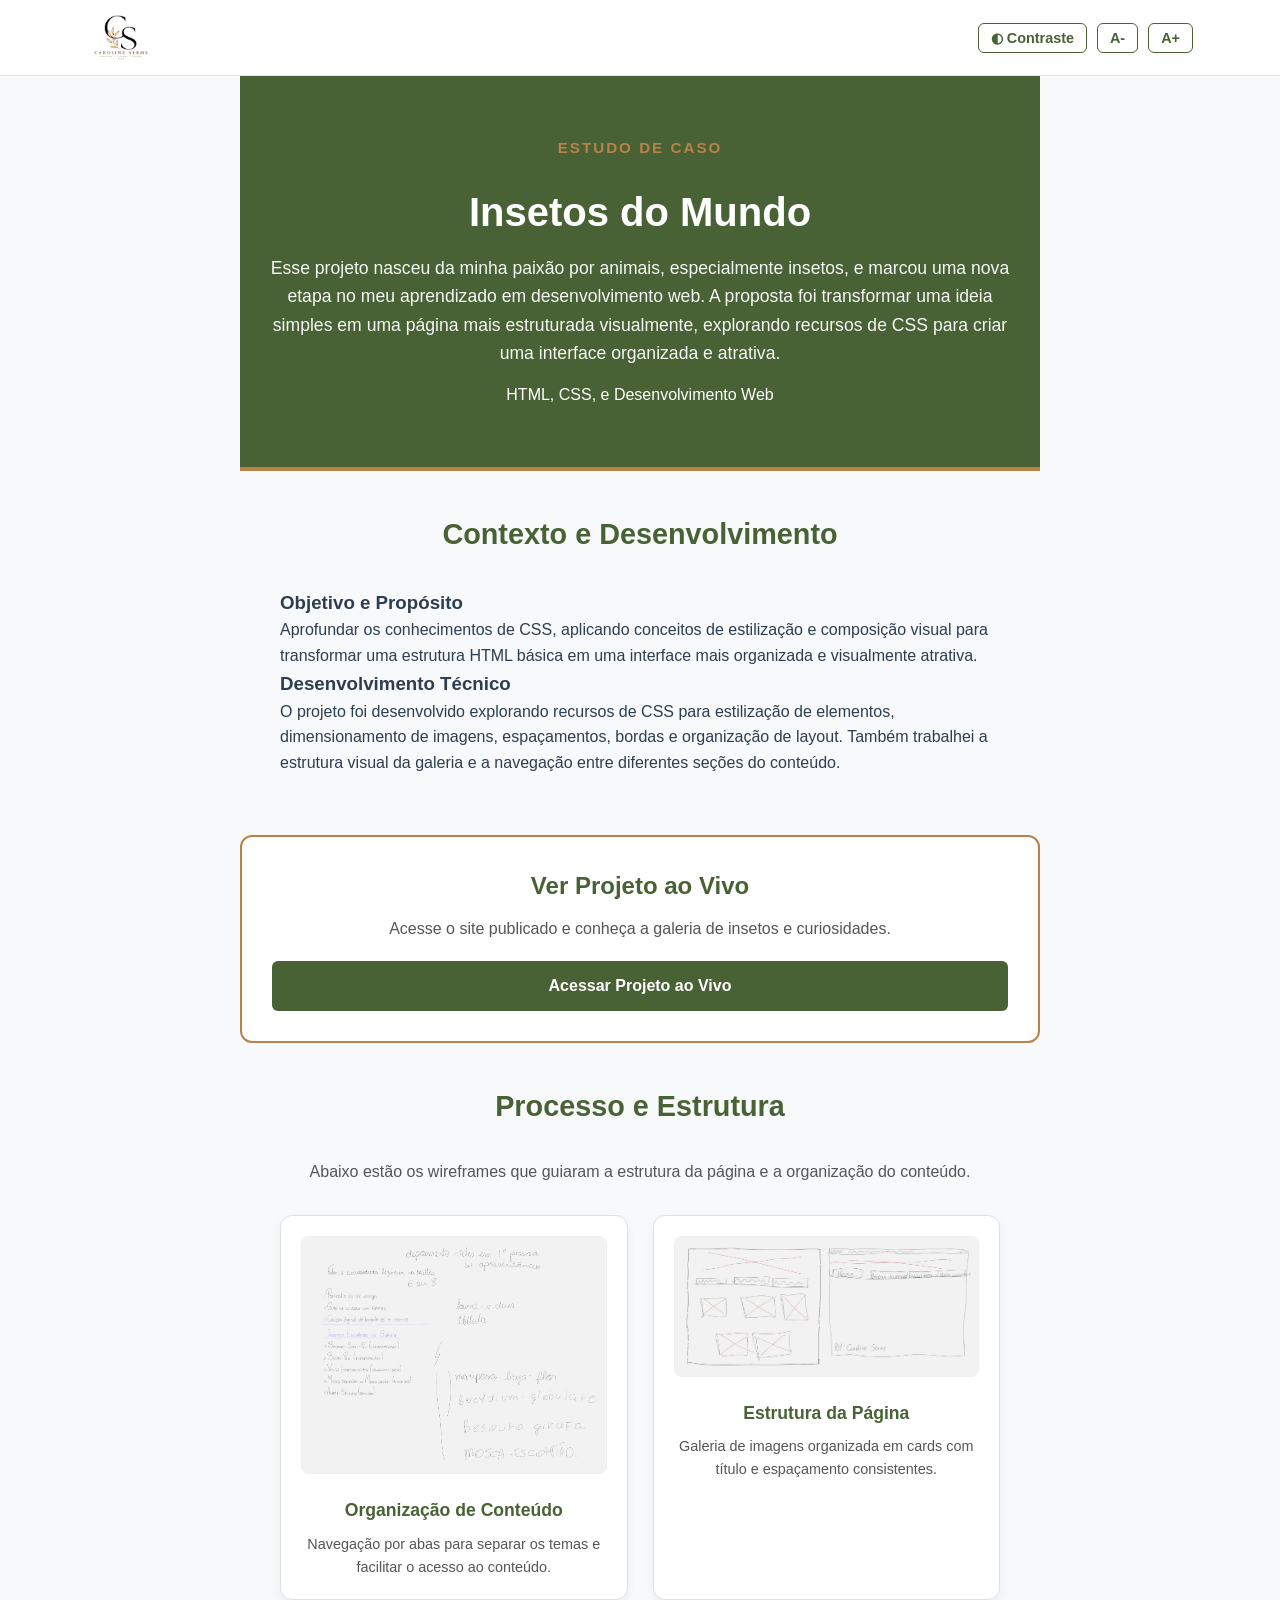
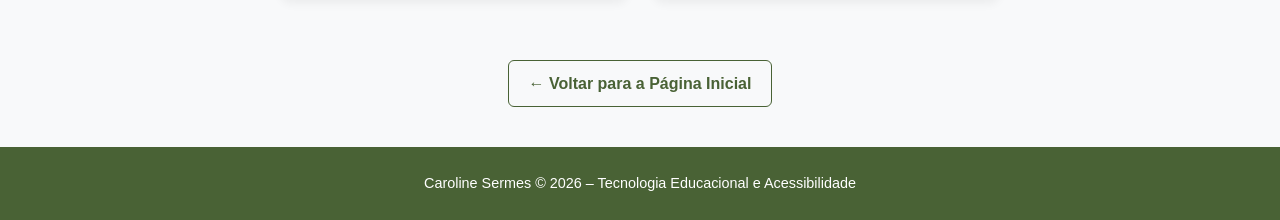
<file: insetos.html>
<!DOCTYPE html>
<html lang="pt-BR">
<head>
    <meta charset="UTF-8">
    <meta name="viewport" content="width=device-width, initial-scale=1.0">
    <title>Estudo de Caso — Insetos do Mundo</title>
    <link rel="stylesheet" href="style.css">
    <link rel="icon" type="image/x-icon" href="img/favicon.ico">
</head>
<body>

    <!-- CABEÇALHO PADRONIZADO -->
    <header class="header">
        <div class="header-container">
            <div class="logo">
                <a href="index.html"><img src="img/logo.png" alt="Logotipo Caroline Serme"></a>
            </div>
            <div class="accessibility-buttons">
                <button id="btn-contrast" class="access-btn">◐ Contraste</button>
                <button id="btn-decrease-font" class="access-btn">A-</button>
                <button id="btn-increase-font" class="access-btn">A+</button>
            </div>
        </div>
    </header>

    <main class="case-study-container">
        
        <!-- HERO SECTION -->
        <section class="case-hero">
            <div class="case-hero-text">
                <span class="case-subtitle">ESTUDO DE CASO</span>
                <h1>Insetos do Mundo</h1>
                <p class="hero-summary">
                    Esse projeto nasceu da minha paixão por animais, especialmente insetos, e marcou uma nova etapa no meu aprendizado em desenvolvimento web. A proposta foi transformar uma ideia simples em uma página mais estruturada visualmente, explorando recursos de CSS para criar uma interface organizada e atrativa.
                </p>
                <div class="tags">
                    <span class="tag">HTML,</span>
                    <span class="tag">CSS,</span>
                    <span class="tag"> e Desenvolvimento Web</span>
                </div>
            </div>
        </section>

        <!-- SEÇÃO CONTEXTO -->
        <section class="case-section">
            <h2>Contexto e Desenvolvimento</h2>
            <div class="context-grid">
                <div class="context-card">
                    <h3>Objetivo e Propósito</h3>
                    <p>Aprofundar os conhecimentos de CSS, aplicando conceitos de estilização e composição visual para transformar uma estrutura HTML básica em uma interface mais organizada e visualmente atrativa.</p>
                </div>
                <div class="context-card">
                    <h3>Desenvolvimento Técnico</h3>
                    <p>O projeto foi desenvolvido explorando recursos de CSS para estilização de elementos, dimensionamento de imagens, espaçamentos, bordas e organização de layout. Também trabalhei a estrutura visual da galeria e a navegação entre diferentes seções do conteúdo.</p>
                </div>
            </div>
        </section>

        <!-- SEÇÃO CTA -->
        <section class="case-cta-box">
            <h2>Ver Projeto ao Vivo</h2>
            <p>Acesse o site publicado e conheça a galeria de insetos e curiosidades.</p>
            <a href="https://carolineserme.github.io/projeto-insetos/" target="_blank" class="btn-project btn-live">Acessar Projeto ao Vivo</a>
        </section>

        <!-- SEÇÃO PROCESSO E ESTRUTURA -->
        <section class="case-section">
            <h2>Processo e Estrutura</h2>
            <p class="section-intro">Abaixo estão os wireframes que guiaram a estrutura da página e a organização do conteúdo.</p>
            
            <div class="wireframes-grid">
                <div class="wireframe-card">
                    <img src="img/wireframe-insetos-2.png" alt="Wireframe do Insetos do Mundo - Organização de Conteúdo" class="wireframe-img">
                    <h3>Organização de Conteúdo</h3>
                    <p>Navegação por abas para separar os temas e facilitar o acesso ao conteúdo.</p>
                </div>
                <div class="wireframe-card">
                    <img src="img/wireframe-insetos-1.png" alt="Wireframe do Insetos do Mundo - Estrutura da Página" class="wireframe-img">
                    <h3>Estrutura da Página</h3>
                    <p>Galeria de imagens organizada em cards com título e espaçamento consistentes.</p>
                </div>
            </div>
        </section>

        <!-- BOTÃO VOLTAR -->
        <div class="back-navigation">
            <a href="index.html" class="btn-back">← Voltar para a Página Inicial</a>
        </div>

    </main>

    <footer class="footer">
        <p>Caroline Sermes © 2026 – Tecnologia Educacional e Acessibilidade</p>
    </footer>

    <script src="script.js"></script>
</body>
</html>
</file>
<file: style.css>
/* RESET E VARIÁVEIS DE CORES */
:root {
    --bg-main: #f8f9fa;
    --green-primary: #496235;
    --gold-accent: #B98348;
    --text-dark: #2c3e50;
    --text-muted: #555555;
    --white: #ffffff;
}

* {
    margin: 0;
    padding: 0;
    box-sizing: border-box;
    font-family: 'Segoe UI', Tahoma, Geneva, Verdana, sans-serif;
}

body {
    background-color: var(--bg-main);
    color: var(--text-dark);
    line-height: 1.6;
}

/* CABEÇALHO */
.header {
    background-color: var(--white);
    padding: 15px 5%;
    border-bottom: 1px solid #e2e8f0;
}

.header-container {
    max-width: 96%;
    margin: 0 auto;
    display: flex;
    justify-content: space-between;
    align-items: center;
}

/* REGRA UNIFICADA PARA O LOGOTIPO */
.logo img,
.logo-img {
    height: 45px;
    max-height: 45px;
    width: auto;
    object-fit: contain;
    display: block;
}

.accessibility-buttons,
.accessibility-controls {
    display: flex;
    gap: 10px;
}

.access-btn,
.btn-access {
    background: transparent;
    border: 1px solid var(--green-primary);
    color: var(--green-primary);
    padding: 6px 12px;
    border-radius: 6px;
    cursor: pointer;
    font-weight: 600;
    font-size: 0.9rem;
    transition: all 0.2s ease;
}

.access-btn:hover,
.btn-access:hover {
    background-color: var(--green-primary);
    color: var(--white);
}

/* HERO SECTION */
.hero,
.case-hero {
    background-color: var(--green-primary);
    color: var(--white);
    text-align: center;
    padding: 60px 20px;
    border-bottom: 4px solid var(--gold-accent);
}

.hero-container,
.case-study-container {
    max-width: 800px;
    margin: 0 auto;
}

.hero h1,
.case-hero h1 {
    font-size: 2.5rem;
    font-weight: 700;
    margin-bottom: 10px;
}

.hero .subtitle,
.case-subtitle {
    color: var(--gold-accent);
    letter-spacing: 2px;
    font-weight: 600;
    font-size: 0.95rem;
    margin-bottom: 20px;
    display: block;
}

.hero .description,
.hero-summary {
    font-size: 1.1rem;
    opacity: 0.95;
    margin-bottom: 15px;
}

/* PILARES DE ATUAÇÃO */
.pillars {
    padding: 50px 5%;
}

.pillars-container {
    max-width: 1200px;
    margin: 0 auto;
    display: grid;
    grid-template-columns: repeat(auto-fit, minmax(280px, 1fr));
    gap: 25px;
}

.pillar-card {
    background: var(--white);
    border: 2px solid var(--gold-accent);
    border-radius: 12px;
    padding: 30px;
    text-align: center;
}

.pillar-card h3 {
    color: var(--green-primary);
    font-size: 1.3rem;
    margin-bottom: 15px;
}

.pillar-card p {
    color: var(--text-muted);
    font-size: 0.95rem;
}

/* PROJETOS E ESTUDOS DE CASO */
.projects-section,
.case-section {
    max-width: 1200px;
    margin: 40px auto 60px;
    padding: 0 5%;
}

.projects-section h2,
.case-section h2 {
    text-align: center;
    color: var(--green-primary);
    font-size: 1.8rem;
    margin-bottom: 30px;
}

.projects-container {
    display: grid;
    grid-template-columns: repeat(auto-fit, minmax(280px, 1fr));
    gap: 25px;
}

.project-card {
    background: var(--white);
    border-top: 4px solid var(--green-primary);
    border-radius: 12px;
    padding: 20px;
    box-shadow: 0 4px 15px rgba(0, 0, 0, 0.05);
    display: flex;
    flex-direction: column;
    justify-content: space-between;
}

/* IMAGENS DE PREVIEW DOS CARDS NO INDEX */
.project-img {
    width: 100%;
    height: 180px;
    object-fit: cover;
    border-radius: 8px;
    margin-bottom: 15px;
    border: 1px solid #e0e0e0;
}

.project-card h3 {
    color: var(--green-primary);
    font-size: 1.25rem;
    margin-bottom: 10px;
}

.project-card p {
    color: var(--text-muted);
    font-size: 0.95rem;
    margin-bottom: 20px;
    flex-grow: 1;
}

.btn-project {
    display: block;
    width: 100%;
    padding: 12px;
    text-align: center;
    background-color: var(--green-primary);
    color: var(--white);
    text-decoration: none;
    border-radius: 6px;
    font-weight: 600;
    transition: background-color 0.2s ease;
}

.btn-project:hover {
    background-color: #384d28;
}

.btn-outline {
    background-color: transparent;
    border: 1px solid var(--gold-accent);
    color: var(--gold-accent);
}

.btn-outline:hover {
    background-color: var(--gold-accent);
    color: var(--white);
}

/* ESTILOS PARA OS WIREFRAMES NOS ESTUDOS DE CASO */
.section-intro {
    text-align: center;
    color: var(--text-muted);
    margin-bottom: 30px;
}

.wireframes-grid {
    display: grid;
    grid-template-columns: repeat(auto-fit, minmax(280px, 1fr));
    gap: 25px;
    margin-top: 20px;
}

.wireframe-card {
    background-color: var(--white);
    border: 1px solid #e0e0e0;
    border-radius: 12px;
    padding: 20px;
    text-align: center;
    box-shadow: 0 4px 10px rgba(0,0,0,0.05);
}

.wireframe-img {
    width: 100%;
    max-height: 280px;
    object-fit: contain;
    border-radius: 8px;
    background-color: #f9f9f9;
    margin-bottom: 15px;
    border: 1px solid #eee;
}

.wireframe-card h3 {
    color: var(--green-primary);
    font-size: 1.1rem;
    margin-bottom: 8px;
}

.wireframe-card p {
    color: var(--text-muted);
    font-size: 0.9rem;
}

/* CTA BOX E NAVEGAÇÃO DE VOLTAR */
.case-cta-box {
    background-color: var(--white);
    border: 2px solid var(--gold-accent);
    border-radius: 12px;
    padding: 30px;
    text-align: center;
    max-width: 800px;
    margin: 40px auto;
}

.case-cta-box h2 {
    color: var(--green-primary);
    margin-bottom: 10px;
}

.case-cta-box p {
    color: var(--text-muted);
    margin-bottom: 20px;
}

.back-navigation {
    text-align: center;
    margin: 40px 0;
}

.btn-back {
    display: inline-block;
    color: var(--green-primary);
    text-decoration: none;
    font-weight: 600;
    padding: 10px 20px;
    border: 1px solid var(--green-primary);
    border-radius: 6px;
    transition: all 0.2s ease;
}

.btn-back:hover {
    background-color: var(--green-primary);
    color: var(--white);
}

/* RODAPÉ */
.footer {
    background-color: var(--green-primary);
    color: var(--white);
    text-align: center;
    padding: 25px 20px;
    font-size: 0.9rem;
}

.footer-links {
    margin-top: 8px;
}

.footer-links a {
    color: var(--gold-accent);
    text-decoration: none;
    font-weight: 600;
}

.footer-links a:hover {
    text-decoration: underline;
}

/* CLASSE DE ALTO CONTRASTE (JAVASCRIPT) */
body.high-contrast {
    background-color: #000000 !important;
    color: #ffffff !important;
}

body.high-contrast .header,
body.high-contrast .pillar-card,
body.high-contrast .project-card,
body.high-contrast .wireframe-card,
body.high-contrast .case-cta-box {
    background-color: #121212 !important;
    border-color: #ffffff !important;
    color: #ffffff !important;
}

body.high-contrast .hero,
body.high-contrast .case-hero,
body.high-contrast .footer {
    background-color: #1e1e1e !important;
}

body.high-contrast h1, 
body.high-contrast h2, 
body.high-contrast h3, 
body.high-contrast p {
    color: #ffffff !important;
}
</file>
